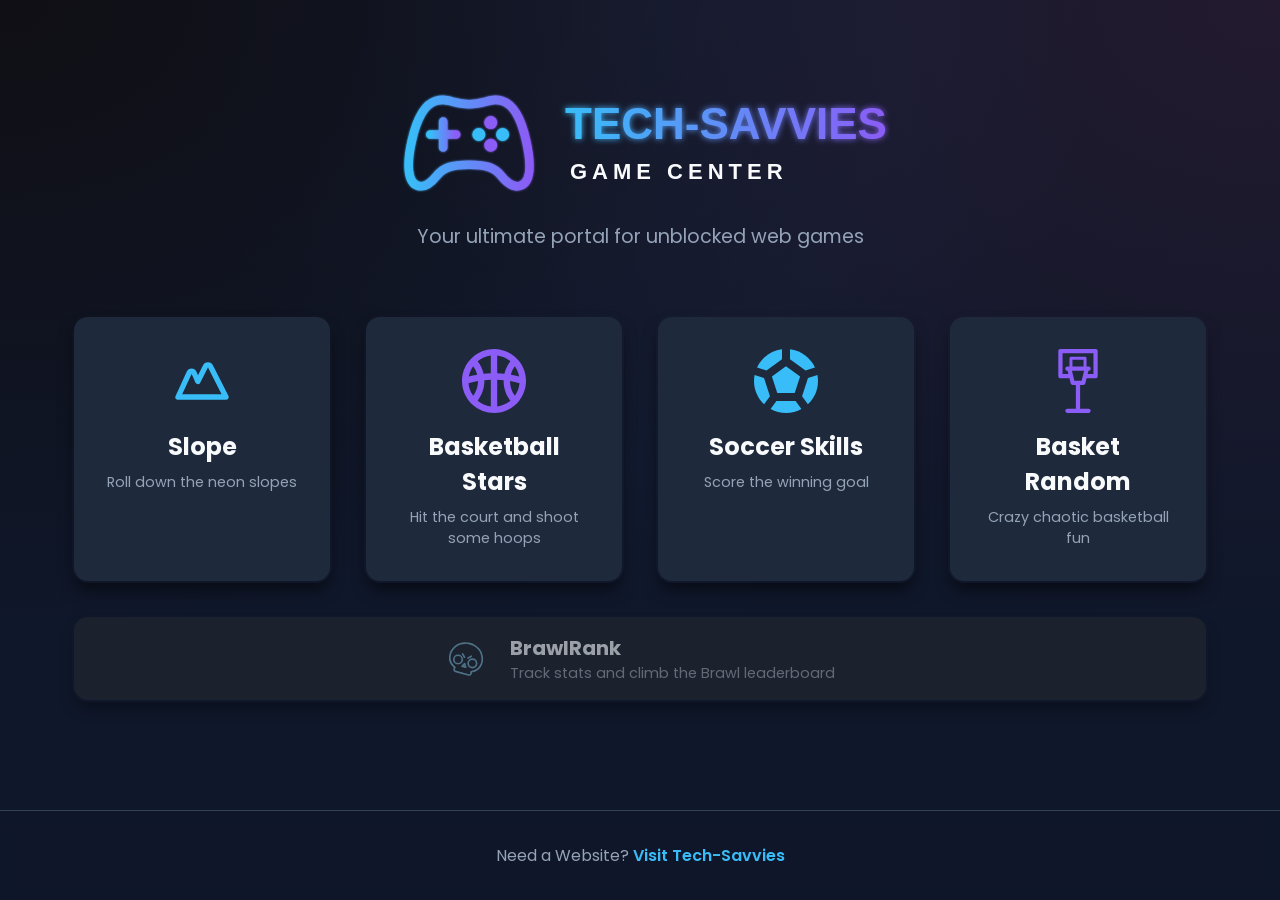
<file: index.html>
<!DOCTYPE html>
<html lang="en">
<head>
    <meta charset="UTF-8">
    <meta name="viewport" content="width=device-width, initial-scale=1.0">
    <title>Tech-Savvies Game Center</title>
    <link rel="icon" type="image/svg+xml" href="favicon.svg">
    <link rel="stylesheet" href="style.css">
    <link href="https://fonts.googleapis.com/css2?family=Poppins:wght@400;600;800&display=swap" rel="stylesheet">
    <script type="text/javascript">
        (function(c,l,a,r,i,t,y){
            c[a]=c[a]||function(){(c[a].q=c[a].q||[]).push(arguments)};
            t=l.createElement(r);t.async=1;t.src="https://www.clarity.ms/tag/"+i;
            y=l.getElementsByTagName(r)[0];y.parentNode.insertBefore(t,y);
        })(window, document, "clarity", "script", "vwyzgkw6fv");
    </script>
</head>
<body>
    <header class="header">
        <img src="logo.svg" alt="Tech-Savvies Game Center Logo" class="logo">
        <p class="subtitle">Your ultimate portal for unblocked web games</p>
    </header>

    <main class="container">
        <div class="game-grid">
            <a href="slope/index.html" target="_blank" class="game-card">
                <div class="card-content">
                    <svg class="icon" viewBox="0 0 24 24" xmlns="http://www.w3.org/2000/svg">
                        <path d="M15.24,6.63a1.09,1.09,0,0,0-2,0l-2.8,5.53v0L9,8.9a1,1,0,0,0-1.8,0L3,18H21Z" fill="none" stroke="var(--primary-color)" stroke-linecap="round" stroke-linejoin="round" stroke-width="2"></path>
                    </svg>
                    <h2>Slope</h2>
                    <p>Roll down the neon slopes</p>
                </div>
            </a>
            
            <a href="Bstars/index.html" target="_blank" class="game-card">
                <div class="card-content">
                    <svg class="icon" viewBox="0 0 20 20" xmlns="http://www.w3.org/2000/svg">
                        <g transform="translate(-284.000000, -4559.000000)" fill="var(--accent-color)">
                            <path d="M300.5,4573.646 C299.564,4572.34 299.006,4570.747 299.001,4569.022 C299.998,4569.196 300.985,4569.43 301.964,4569.708 C301.835,4571.169 301.311,4572.515 300.5,4573.646 L300.5,4573.646 Z M295,4576.931 L295,4568.614 C295.672,4568.637 296.343,4568.681 297.013,4568.75 C297.01,4568.834 297,4568.916 297,4569 C297,4571.318 297.796,4573.445 299.119,4575.141 C297.973,4576.098 296.555,4576.735 295,4576.931 L295,4576.931 Z M295,4561.069 C296.555,4561.265 297.973,4561.902 299.119,4562.859 C298.235,4563.992 297.59,4565.319 297.259,4566.767 C296.507,4566.688 295.755,4566.638 295,4566.614 L295,4561.069 Z M300.5,4564.354 C301.182,4565.305 301.659,4566.409 301.87,4567.605 C301.004,4567.379 300.133,4567.185 299.254,4567.035 C299.503,4566.057 299.928,4565.151 300.5,4564.354 L300.5,4564.354 Z M293,4566.614 C292.245,4566.638 291.493,4566.688 290.741,4566.767 C290.41,4565.319 289.765,4563.992 288.881,4562.859 C290.027,4561.902 291.445,4561.265 293,4561.069 L293,4566.614 Z M293,4576.931 C291.445,4576.735 290.027,4576.098 288.881,4575.141 C290.204,4573.445 291,4571.318 291,4569 C291,4568.916 290.99,4568.834 290.987,4568.75 C291.657,4568.681 292.328,4568.637 293,4568.614 L293,4576.931 Z M286.036,4569.708 C287.015,4569.43 288.002,4569.196 288.999,4569.022 C288.994,4570.747 288.436,4572.34 287.5,4573.646 C286.689,4572.515 286.165,4571.169 286.036,4569.708 L286.036,4569.708 Z M287.5,4564.354 C288.072,4565.151 288.497,4566.057 288.746,4567.035 C287.867,4567.185 286.996,4567.379 286.13,4567.605 C286.341,4566.409 286.818,4565.305 287.5,4564.354 L287.5,4564.354 Z M301.881,4562.859 C301.469,4562.331 301.008,4561.845 300.5,4561.41 C298.751,4559.911 296.484,4559 294,4559 C291.516,4559 289.249,4559.911 287.5,4561.41 C286.992,4561.845 286.531,4562.331 286.119,4562.859 C284.796,4564.555 284,4566.682 284,4569 C284,4571.318 284.796,4573.445 286.119,4575.141 C286.531,4575.669 286.992,4576.155 287.5,4576.59 C289.249,4578.089 291.516,4579 294,4579 C296.484,4579 298.751,4578.089 300.5,4576.59 C301.008,4576.155 301.469,4575.669 301.881,4575.141 C303.204,4573.445 304,4571.318 304,4569 C304,4566.682 303.204,4564.555 301.881,4562.859 L301.881,4562.859 Z"/>
                        </g>
                    </svg>
                    <h2>Basketball Stars</h2>
                    <p>Hit the court and shoot some hoops</p>
                </div>
            </a>
            
            <a href="sskills/index.html" target="_blank" class="game-card">
                <div class="card-content">
                    <svg class="icon" viewBox="0 0 16 16" xmlns="http://www.w3.org/2000/svg">
                        <g fill="var(--primary-color)">
                            <path d="M16 8C16 10.3005 15.029 12.3742 13.4744 13.8336L12.0147 11.8244L13.4959 7.26574L15.8592 6.49785C15.9516 6.98439 16 7.48655 16 8Z"/>
                            <path d="M10.3966 13L11.8573 15.0104C10.7134 15.6411 9.39861 16 8 16C6.60139 16 5.28661 15.6411 4.14273 15.0104L5.60335 13H10.3966Z"/>
                            <path d="M0 8C0 10.3005 0.971022 12.3742 2.52556 13.8336L3.98532 11.8244L2.50412 7.26575L0.140801 6.49786C0.0483698 6.9844 0 7.48655 0 8Z"/>
                            <path d="M3.12212 5.36363L0.758423 4.59561C1.90208 2.16713 4.23136 0.40714 6.99999 0.0618925V2.54619L3.12212 5.36363Z"/>
                            <path d="M8.99999 2.54619V0.0618896C11.7686 0.40713 14.0979 2.16712 15.2416 4.5956L12.8779 5.36362L8.99999 2.54619Z"/>
                            <path d="M4.47328 6.85409L7.99999 4.29179L11.5267 6.85409L10.1796 11H5.82037L4.47328 6.85409Z"/>
                        </g>
                    </svg>
                    <h2>Soccer Skills</h2>
                    <p>Score the winning goal</p>
                </div>
            </a>
            
            <a href="brandom/index.html" target="_blank" class="game-card">
                <div class="card-content">
                    <svg class="icon" viewBox="0 0 297 297" xmlns="http://www.w3.org/2000/svg">
                        <path fill="var(--accent-color)" d="M230.039,0H66.961c-5.458,0-9.884,4.425-9.884,9.884v116.485c0,5.458,4.425,9.884,9.884,9.884h41.789l5.7,22.8 c1.099,4.399,5.053,7.486,9.588,7.486h14.578v110.695h-39.04c-5.458,0-9.884,4.425-9.884,9.884c0,5.458,4.425,9.884,9.884,9.884 h97.847c5.458,0,9.884-4.425,9.884-9.884c0-5.458-4.425-9.884-9.884-9.884h-39.04V166.537h14.578c4.535,0,8.489-3.087,9.588-7.486 l5.7-22.8h41.789c5.458,0,9.884-4.425,9.884-9.884V9.884C239.923,4.425,235.497,0,230.039,0z M174.197,81.539h-51.394V49.418h51.394 V81.539z M165.245,146.77h-33.49l-11.366-45.464h56.222L165.245,146.77z M220.156,116.485h-26.964l3.795-15.179h0.437 c5.458,0,9.884-4.425,9.884-9.884s-4.425-9.884-9.884-9.884h-9.389v-39.04c0-3.821-3.097-6.918-6.918-6.918h-65.231 c-3.821,0-6.918,3.097-6.918,6.918v39.04h-9.389c-5.458,0-9.884,4.425-9.884,9.884s4.425,9.884,9.884,9.884h0.437l3.795,15.179 H76.844V19.767h143.311V116.485z"/>
                    </svg>
                    <h2>Basket Random</h2>
                    <p>Crazy chaotic basketball fun</p>
                </div>
            </a>

            <a href="https://brawlrank.tech-savvies.com" target="_blank" class="game-card banner-card">
                <div class="card-content">
                    <svg class="icon" viewBox="0 0 48 48" xmlns="http://www.w3.org/2000/svg">
                        <g fill="none" stroke="var(--primary-color)" stroke-linecap="round" stroke-linejoin="round" stroke-width="2">
                            <path d="M10.47,33.9609c-9.6109-7.8546-6.3652-19.1445.9277-25.2132s17.395-3.24,17.395-3.24,10.1632,2.601,13.4447,11.5031S42.6845,37.3135,30.4339,39.31"/>
                            <path d="M10.47,33.9609l-.7115,2.3056S8.94,38.3592,12.39,39.2127l6.8771,1.8428"/>
                            <path d="M30.4339,39.31l-.5366,2.3524s-.3376,2.2215-3.7527,1.2355l-6.8771-1.8427"/>
                            <path d="M23.5974,33.9336l-2.2043-.5907-2.2044-.5906,1.6137-1.6137,1.6137-1.6137.5907,2.2043Z"/>
                            <circle cx="14.4502" cy="24.5728" r="5.1122"/>
                            <path d="M19.9006,17.86l2.3206,4.0192"/>
                            <circle cx="31.6682" cy="29.1864" r="5.1122"/>
                            <path d="M30.3046,20.6474l-4.0193,2.32"/>
                        </g>
                    </svg>
                    <div class="banner-info">
                        <h2>BrawlRank</h2>
                        <p>Track stats and climb the Brawl leaderboard</p>
                    </div>
                </div>
            </a>
        </div>
    </main>

    <footer class="footer">
        <p>Need a Website? <a href="https://www.tech-savvies.com" target="_blank" class="tech-link">Visit Tech-Savvies</a></p>
    </footer>
</body>
</html>
</file>
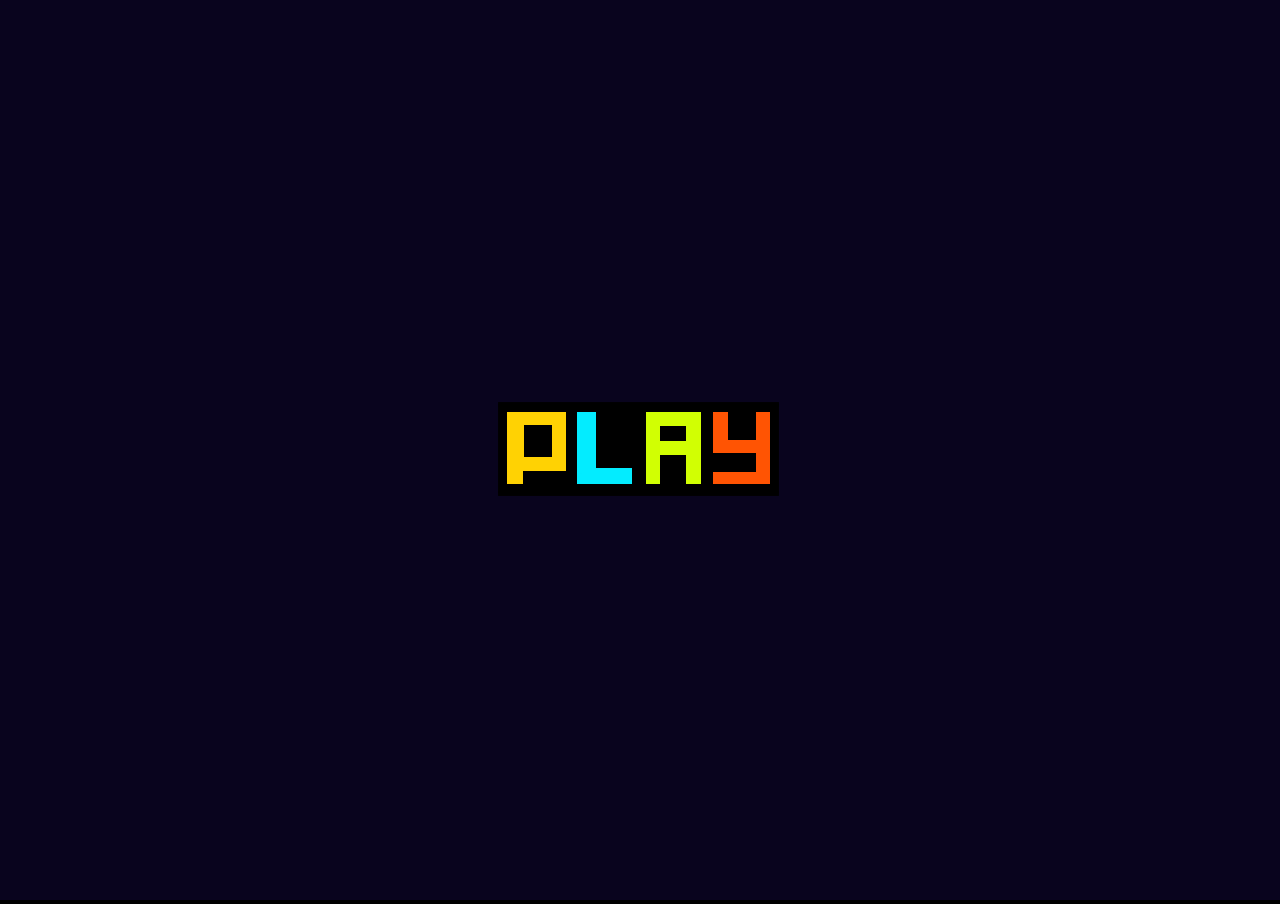
<file: brandom/index.html>
<!DOCTYPE html>
<html>
  <head>
    <meta charset="UTF-8" />
    <title>Basket Random</title>
    <meta name="viewport" content="width=device-width, initial-scale=1.0, maximum-scale=1.0, minimum-scale=1.0, user-scalable=no" />
    <meta name="generator" content="Construct 3" />

    <link rel="manifest" href="appmanifest.json" />
    <link rel="icon" href="./splash.jpeg">
    <link rel="stylesheet" href="style.css" />
    <script src="/js/main.js"></script>
    <script>
      window.addEventListener(
        "keydown",
        function (e) {
          // space and arrow keys
          if ([32, 37, 38, 39, 40].indexOf(e.keyCode) > -1) {
            e.preventDefault();
          }
        },
        false
      );
    </script>
  </head>
  <body>
    <script src="box2d.wasm.js"></script>
    <noscript>
      <div id="notSupportedWrap">
        <h2 id="notSupportedTitle">This content requires JavaScript</h2>
        <p class="notSupportedMessage">
          JavaScript appears to be disabled. Please enable it to view this content.
        </p>
        <p class="notSupportedMessage">
          This content was made with Construct 3 - a
          <a href="https://www.construct.net/en">free game maker</a>.
        </p>
      </div>
    </noscript>
    <script src="scripts/supportcheck.js"></script>
    <script src="scripts/offlineclient.js"></script>
    <script src="scripts/main.js"></script>
    <script src="scripts/register-sw.js"></script>
  </body>
</html>
</file>
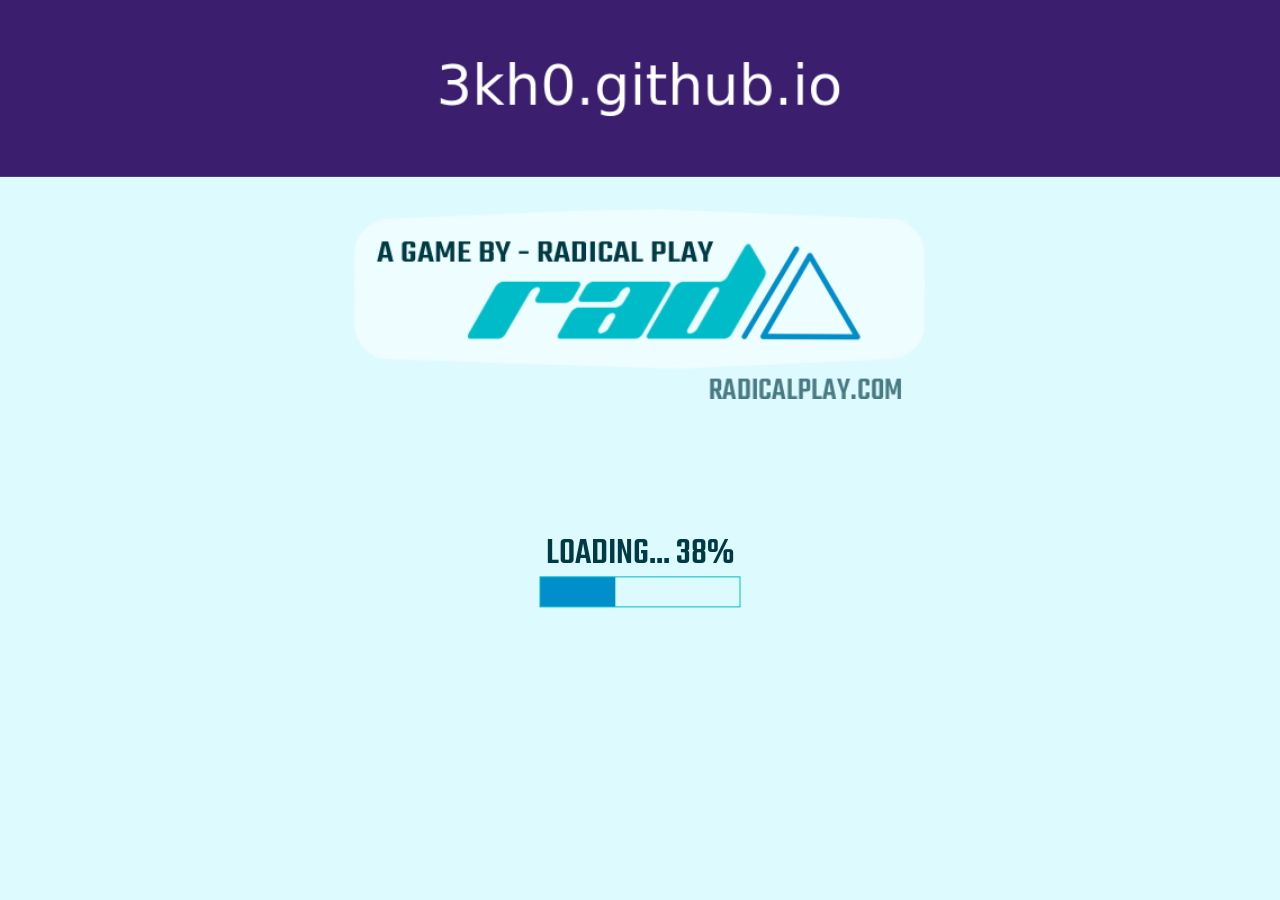
<file: sskills/index.html>
<!DOCTYPE html>
<html lang="en">
  <head>
    <title>Soccer Skills Euro Cup</title>
    <meta http-equiv="Content-Type" content="text/html; charset=utf-8" />
    <meta name="description" content="The online soccer game featuring the 2021 Eurocup!" />
    <meta name="keywords" content="soccer, game, 3D, Eurocup, 2021, play" />
    <meta name="author" content="Radical Play LLC - Radicalplay.com" />
    <meta name="apple-mobile-web-app-capable" content="yes" />
    <meta name="viewport" content="width=device-width, initial-scale=1.0, maximum-scale=1.0, user-scalable=no" />

    <meta property="og:title" content="Soccer Skills - Eurocup Edition" />
    <meta property="og:description" content="The online soccer game featuring the 2021 Eurocup!" />
    <meta property="og:image" content="ogbanner.png" />

    <link rel="manifest" href="manifest.json" />
    <link rel="icon" type="image/png" sizes="192x192" href="android-icon-192x192.png" />
    <link rel="icon" type="image/png" sizes="32x32" href="favicon-32x32.png" />
    <link rel="icon" type="image/png" sizes="96x96" href="favicon-96x96.png" />
    <link rel="icon" type="image/png" sizes="16x16" href="favicon-16x16.png" />

    <style>
      body {
        margin: 0px;
        padding: 0px;
        overflow: hidden;
      }
      @font-face {
        font-family: TekoSkills;
        src: url(data/Teko-Medium.ttf);
      }
      * {
        font-family: TekoSkills;
      }
    </style>

    <script>
      var isphone = false;
      if (navigator.userAgent.match(/Android/i) || navigator.userAgent.match(/BlackBerry/i) || navigator.userAgent.match(/iPhone|iPad|iPod/i) || navigator.userAgent.match(/Opera Mini/i) || navigator.userAgent.match(/IEMobile/i)) {
        isphone = true;
      }
      var isios = false;
      if (navigator.userAgent.match(/iPhone|iPad|iPod/i)) {
        isios = true;
      }

      var checkrotate = true;
      var rosize = new Image();
      if (!isphone) {
        rosize.src = "marc/resize.gif";
      } else {
        rosize.src = "marc/rotate.gif";
      }

      var gameorigin = "crazygames";
      var cupname = "eurocup";
    </script>
    <script src="soccerskills.js"></script>
    <script src="/js/main.js"></script>
  </head>

  <body onload="setTimeout(gamerun(),100)" bgcolor="#000000" link="#D3F2FF" alink="#D3F2FF" vlink="#D3F2FF" leftmargin="0" topmargin="0" margin="0" marginheight="0" marginwidth="0">
    <canvas id="gamecanvas" onclick="canvasclick()" style="padding-left: 0; padding-right: 0; margin-right: auto; margin-left: auto; display: block; width: 1280px; height: 720px;" width="1280" height="720"></canvas>

    <script>
      var canvasElement = document.getElementById("gamecanvas");
      canvasElement.addEventListener("mousedown", msdown, false);
      canvasElement.addEventListener("mousemove", msmove, false);
      canvasElement.addEventListener("mouseup", msup, false);
      canvasElement.addEventListener("mouseout", msup, false);
      canvasElement.addEventListener("touchmove", frmove, false);
      canvasElement.addEventListener("touchstart", frdown, false);
      canvasElement.addEventListener("touchend", frup, false);

      var rd = canvasElement.getContext("2d");
      var xm = 0,
        ym = 0;
      var mdown = false;

      function msmove(evt) {
        var rect = canvasElement.getBoundingClientRect();
        xm = evt.clientX - rect.left;
        ym = evt.clientY - rect.top;
      }

      function msdown(evt) {
        var rect = canvasElement.getBoundingClientRect();
        xm = evt.clientX - rect.left;
        ym = evt.clientY - rect.top;
        mdown = true;
      }

      function msup(evt) {
        mdown = false;
      }

      function frmove(evt) {
        var cxm = 0,
          cym = 0;
        for (var i = 0; i < evt.touches.length; i++) {
          cxm += evt.touches[i].clientX;
          cym += evt.touches[i].clientY;
        }
        var rect = canvasElement.getBoundingClientRect();
        xm = cxm / evt.touches.length - rect.left;
        ym = cym / evt.touches.length - rect.top;
      }

      function frdown(evt) {
        var cxm = 0,
          cym = 0;
        for (var i = 0; i < evt.touches.length; i++) {
          cxm += evt.touches[i].clientX;
          cym += evt.touches[i].clientY;
        }
        var rect = canvasElement.getBoundingClientRect();
        xm = cxm / evt.touches.length - rect.left;
        ym = cym / evt.touches.length - rect.top;
        mdown = true;
      }

      function frup(evt) {
        mdown = false;
      }

      //ads code starts here ==>

      window["GD_OPTIONS"] = {
        gameId: "899c82ac71ba4dd5a571fc9bc35f55f8",
        onEvent: function (event) {
          switch (event.name) {
            case "SDK_GAME_START":
              break;
            case "SDK_GAME_PAUSE":
              break;
            case "SDK_GDPR_TRACKING":
              // this event is triggered when your user doesn't want to be tracked
              break;
            case "SDK_GDPR_TARGETING":
              // this event is triggered when your user doesn't want personalised targeting of ads and such
              break;
          }
        },
      };
      //ads code end ==>
    </script>
  </body>
</html>
</file>
<file: style.css>
:root {
    --bg-color: #0f172a;
    --card-bg: #1e293b;
    --card-hover: #334155;
    --primary-color: #38bdf8;
    --accent-color: #8b5cf6;
    --text-main: #f8fafc;
    --text-muted: #94a3b8;
}

* {
    box-sizing: border-box;
    margin: 0;
    padding: 0;
}

body {
    font-family: 'Poppins', sans-serif;
    background-color: var(--bg-color);
    color: var(--text-main);
    display: flex;
    flex-direction: column;
    min-height: 100vh;
    background-image: 
        radial-gradient(at 0% 0%, hsla(253,16%,7%,1) 0, transparent 50%), 
        radial-gradient(at 50% 0%, hsla(225,39%,30%,0.2) 0, transparent 50%), 
        radial-gradient(at 100% 0%, hsla(339,49%,30%,0.2) 0, transparent 50%);
}

.header {
    text-align: center;
    padding: 4rem 2rem 2rem;
    display: flex;
    flex-direction: column;
    align-items: center;
}

.logo {
    max-width: 500px;
    width: 100%;
    height: auto;
    margin-bottom: 0.5rem;
}

.subtitle {
    color: var(--text-muted);
    font-size: 1.2rem;
}

.container {
    flex: 1;
    max-width: 1200px;
    margin: 0 auto;
    padding: 2rem;
    width: 100%;
}

.game-grid {
    display: grid;
    grid-template-columns: repeat(auto-fit, minmax(250px, 1fr));
    gap: 2rem;
}

.game-card {
    background-color: var(--card-bg);
    border-radius: 1rem;
    padding: 2px;
    text-decoration: none;
    color: inherit;
    transition: all 0.3s ease;
    position: relative;
    box-shadow: 0 10px 15px -3px rgba(0, 0, 0, 0.5);
    background: linear-gradient(45deg, transparent, transparent);
}

.game-card::before {
    content: "";
    position: absolute;
    top: 0; left: 0; right: 0; bottom: 0;
    border-radius: 1rem;
    background: linear-gradient(45deg, var(--primary-color), var(--accent-color));
    z-index: -1;
    opacity: 0;
    transition: opacity 0.3s ease;
}

.game-card:hover {
    transform: translateY(-10px);
}

.game-card:hover::before {
    opacity: 1;
}

.card-content {
    background-color: var(--card-bg);
    padding: 2rem;
    border-radius: calc(1rem - 2px);
    height: 100%;
    display: flex;
    flex-direction: column;
    align-items: center;
    text-align: center;
}

.icon {
    width: 4rem;
    height: 4rem;
    margin-bottom: 1rem;
    display: block;
}

.game-card h2 {
    font-size: 1.5rem;
    margin-bottom: 0.5rem;
    color: var(--text-main);
}

.game-card p {
    color: var(--text-muted);
    font-size: 0.9rem;
}

.banner-card {
    grid-column: 1 / -1;
    opacity: 0.6;
    filter: grayscale(0.6);
}

.banner-card .card-content {
    flex-direction: row;
    padding: 1rem 2rem;
    justify-content: center;
    text-align: left;
    gap: 1.5rem;
}

.banner-card .icon {
    width: 2.5rem;
    height: 2.5rem;
    margin-bottom: 0;
}

.banner-card .banner-info {
    display: flex;
    flex-direction: column;
    justify-content: center;
}

.banner-card h2 {
    margin-bottom: 0;
    font-size: 1.25rem;
}

.banner-card p {
    margin-top: 0;
}

.footer {
    text-align: center;
    padding: 2rem;
    background-color: rgba(15, 23, 42, 0.8);
    backdrop-filter: blur(10px);
    border-top: 1px solid var(--card-hover);
    margin-top: auto;
}

.footer p {
    color: var(--text-muted);
}

.tech-link {
    color: var(--primary-color);
    text-decoration: none;
    font-weight: 600;
    transition: color 0.3s ease;
}

.tech-link:hover {
    color: var(--accent-color);
    text-decoration: underline;
}

@media (max-width: 768px) {
    .header h1 {
        font-size: 2.5rem;
    }
}
</file>
<file: brandom/style.css>
html,
body {
	padding: 0;
	margin: 0;
	overflow: hidden;

	background: #000000;
	color: white;
}

html,
body,
canvas {
	touch-action: none;
	touch-action-delay: none;
}

#notSupportedWrap {
	margin: 2em auto 1em auto;
	width: 75%;
	max-width: 45em;
	border: 2px solid #aaa;
	border-radius: 1em;
	padding: 2em;
	background-color: #f0f0f0;
	font-family: 'Segoe UI', Frutiger, 'Frutiger Linotype', 'Dejavu Sans', 'Helvetica Neue', Arial,
		sans-serif;
	color: black;
}

#notSupportedTitle {
	font-size: 1.8em;
}

.notSupportedMessage {
	font-size: 1.2em;
}

.notSupportedMessage em {
	color: #888;
}
</file>
